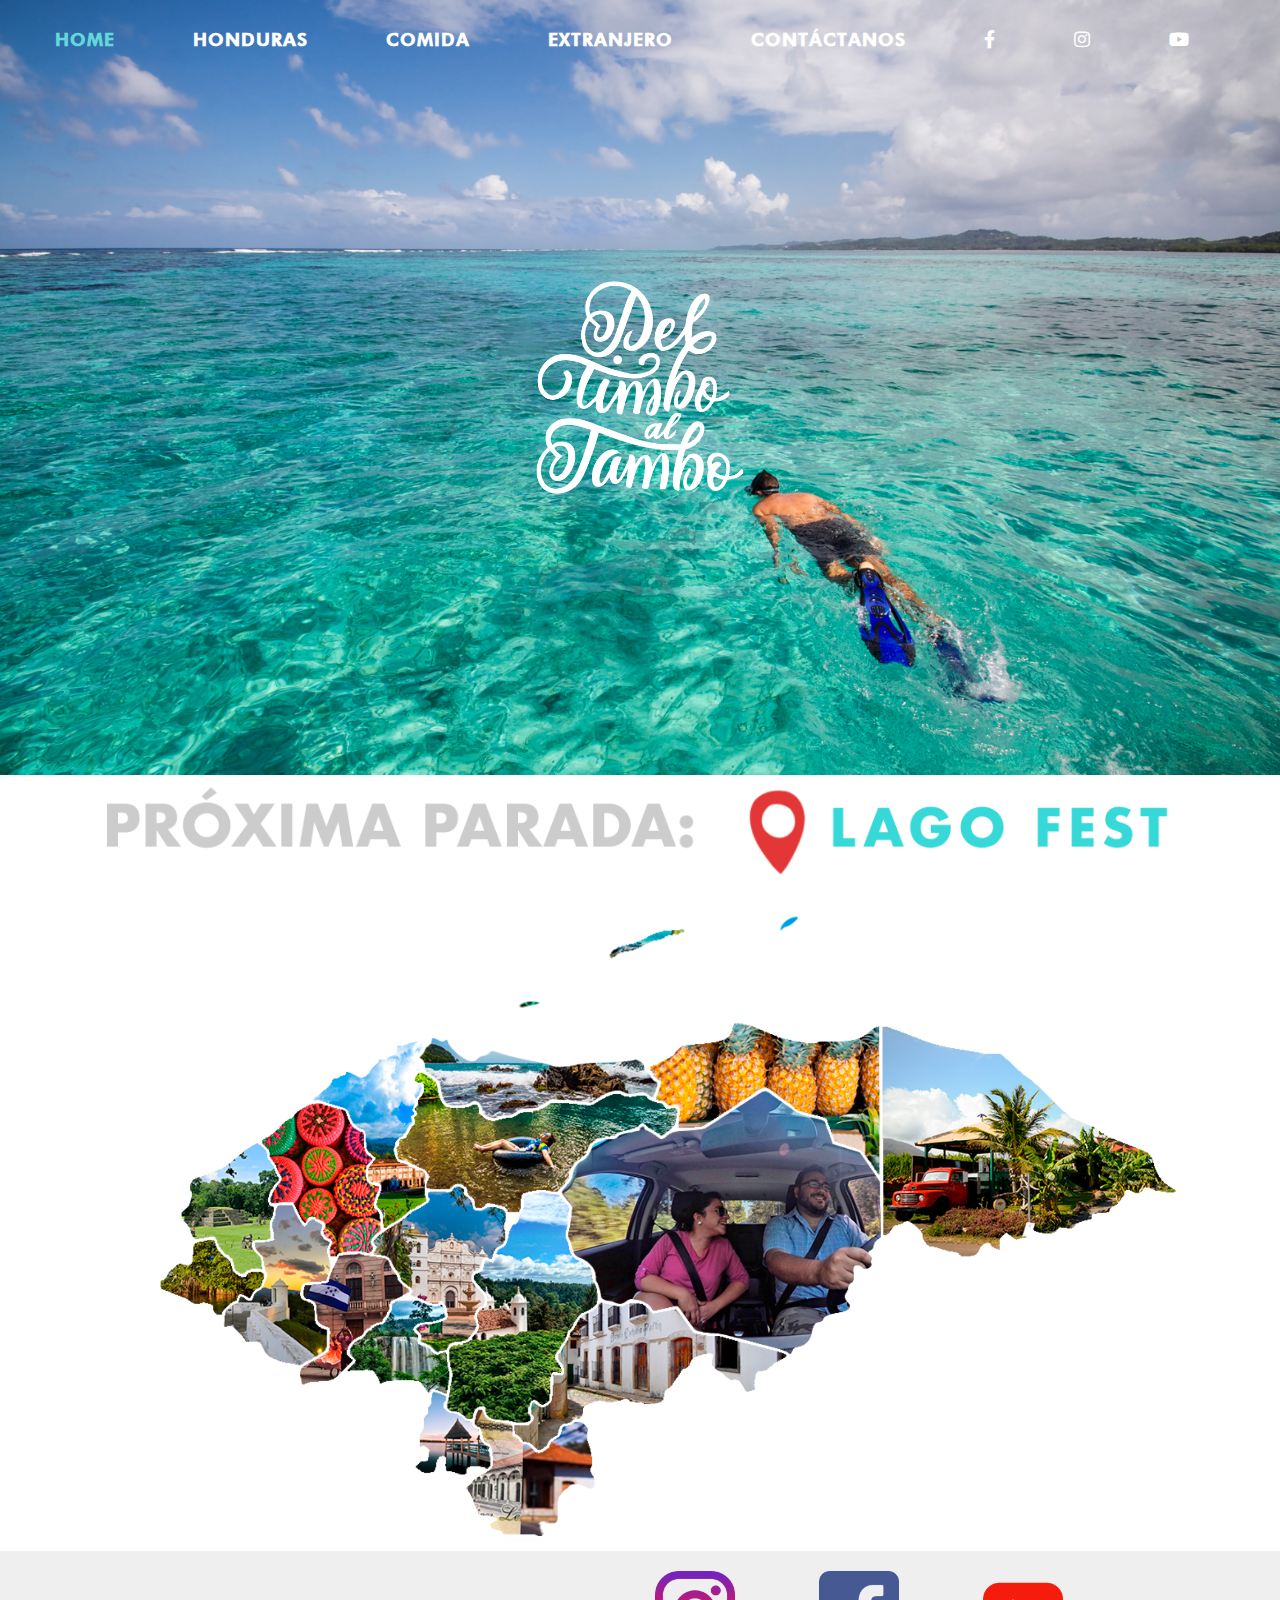
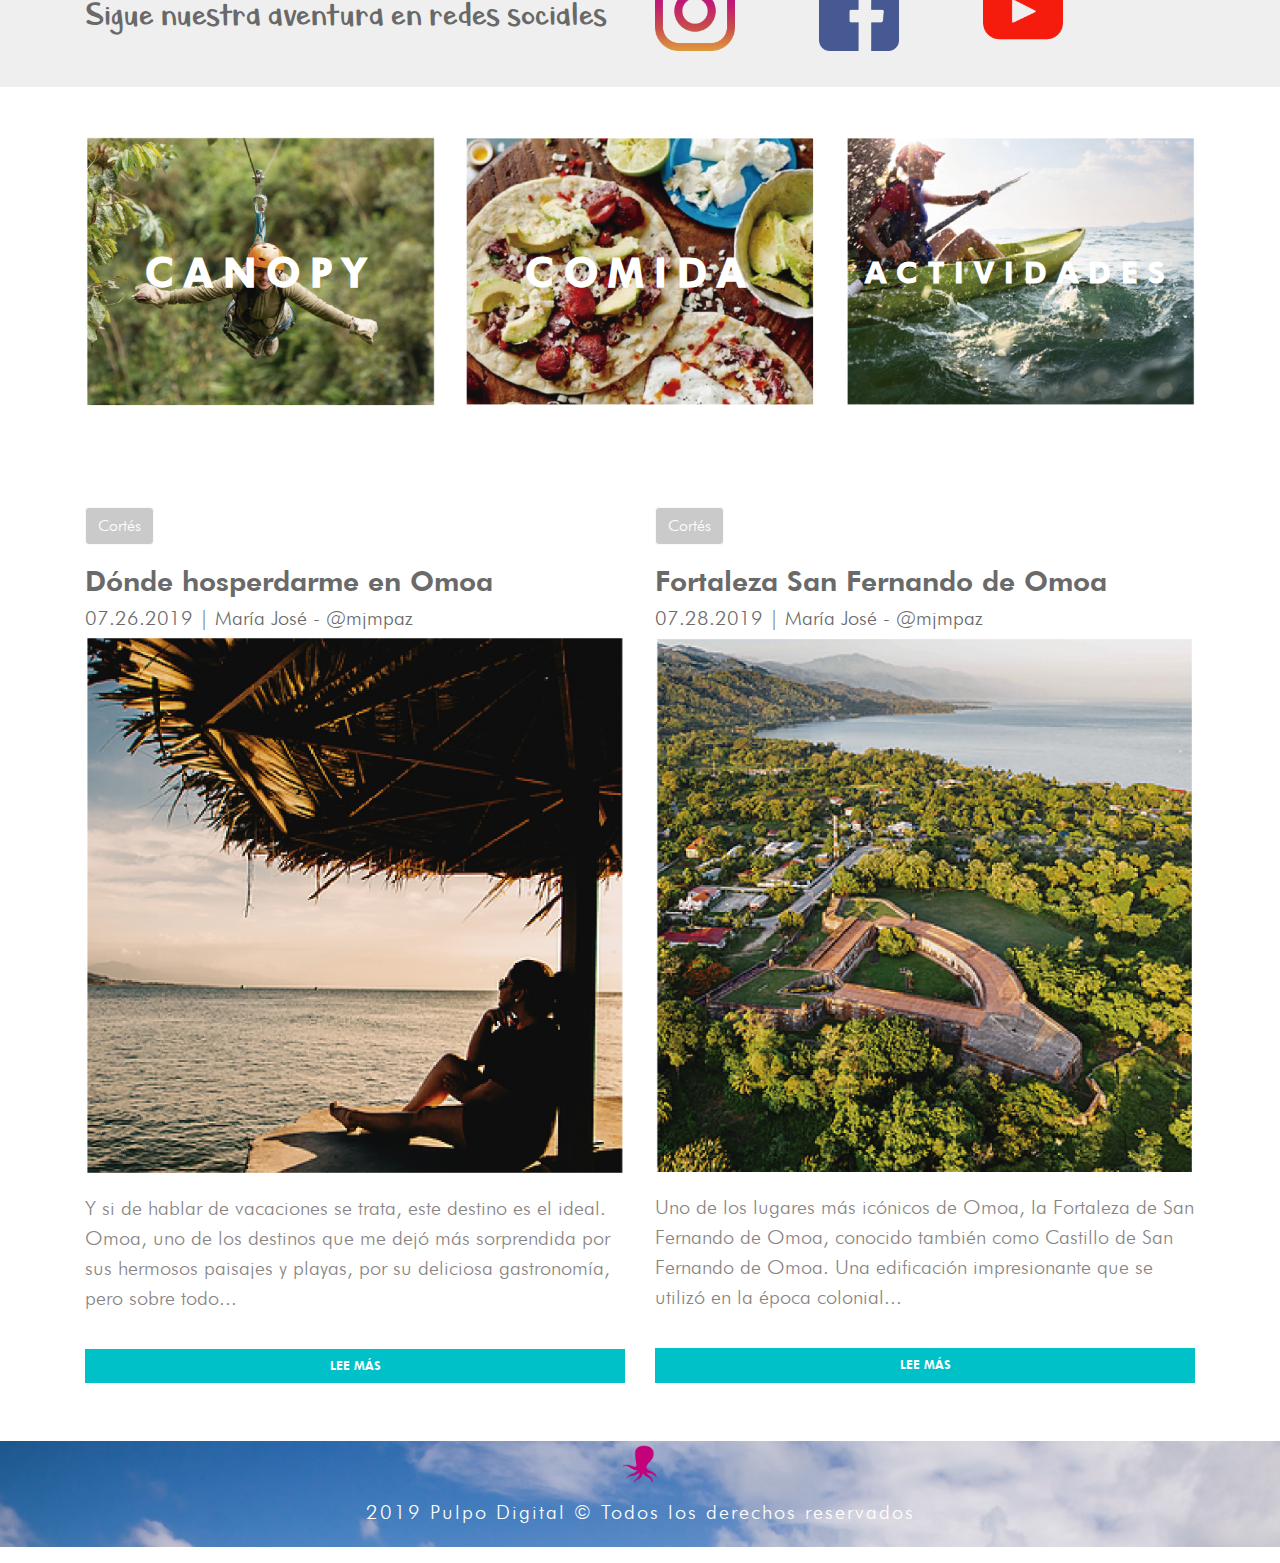
<file: index.html>
<!doctype html>
<html>
<head>
<meta charset="utf-8">
<meta name="viewport" content="width=device-width, initial-scale=1.0">
<title>Home</title>
<link href="css/bootstrap.min.css" rel="stylesheet">
<link href="css/bootstrap-custom.css" rel="stylesheet">
<link rel="stylesheet" href="https://use.fontawesome.com/releases/v5.0.13/css/all.css">
<link href="css/style.css" rel="stylesheet">
	<meta name="keywords" content="comida,roatán, turista, visitar,honduras,tegucigalpa,turismo, gastronomia,actividades">

</head>
<body>
	
	
	
	
	
	
	<header>
		<div class="container-fluid">
		<nav class="navbar navbar-expand-lg navbar-light bg-light">
  <a class="navbar-brand" href="index.html"></a>
  <button class="navbar-toggler" type="button" data-toggle="collapse" data-target="#navbar" aria-controls="navbar" aria-expanded="false" aria-label="Toggle navigation">
    <span class="navbar-toggler-icon"></span>
  </button>

  <div class="collapse navbar-collapse" id="navbar">
    <ul class="navbar-nav ml-auto">
      <li class="nav-item active">
        <a class="nav-link" href=" ">Home <span class="sr-only">(current)</span></a>
      </li>
      <li class="nav-item">
        <a class="nav-link" href= "lugares1.html">Honduras</a>
      </li>
     
      <li class="nav-item">
        <a class="nav-link" href="comida.html" >Comida</a>
      </li>
		<li class="nav-item">
        <a class="nav-link" href="extranjero.html" >Extranjero</a>
      </li>
		<li class="nav-item">
        <a class="nav-link" href="contactus.html" >Contáctanos</a>
      </li>
    	</ul>
	  
	 
	 
	  <ul class="navbar-nav ml-auto">
		  <li class="nav-item">
        <a class="nav-link" href="https://www.facebook.com/deltimboaltambohn" target="_blank"><i class="fab fa-facebook-f"></i></a>
      </li>
		<li class="nav-item">
        <a class="nav-link" href="https://www.instagram.com/deltimboaltambo/" target="_blank"><i class="fab fa-instagram"></i></a>
      </li>
		<li class="nav-item">
        <a class="nav-link" href="https://www.youtube.com/channel/UCk29wV8c-RR8YnQ2r17jIxg" target="_blank"><i class="fab fa-youtube"></i></a>
      </li>
	</ul>

	  
	  
  </div>
</nav>
		</div>
	</header>

	
	
	
	
	<section id="home">
		
			<div class="container text-center">
				<img src="img/Logo.png" alt="logo" class="img-fluid" width="300px" id="logo">
			</div>
		
	</section>
	
	
	<section id="prox-parada">
		<div class="container">
		
		
		<img src="img/prox parada.png" id="prox" alt="prox" class="img-fluid">
		
		<a href="#" target="_blank"><img src="img/mapa.png" id="mapa" alt="mapa" class="img-fluid"></a>
		
		
			
			
			
	</div>
		
	</section>
	
	
	
	
	
	
	<section id="social-media">
		<div class="container">
			<div class="row">
				
				<article class="col-md-6 col-sm-12 col-xs-12">
				<h2> Sigue nuestra aventura en redes sociales</h2>	
				</article>
				
				<article class="col-md-6 col-sm-12 col-xs-12">
				
					<a href="https://www.instagram.com/deltimboaltambo/" target="_blank"><img src="img/instagram.png" width="80px" id="instagram" alt="insta"></a>
					
					<a href="https://www.facebook.com/deltimboaltambohn" target="_blank"><img src="img/facebook.png" id="facebook" alt="insta" width="80px"></a>
					
					<a href="https://www.youtube.com/channel/UCk29wV8c-RR8YnQ2r17jIxg" target="_blank"><img src="img/youtube.png" id="youtube" alt="youtube" width="80px"></a>
				
				</article>
				
		
			</div>
		</div>
	</section>
		
			
		
			
	
	
	
	<section id="secciones">
		<div class="container">
			<div class="row">
				
		
				
				<article class="col-md-4 col-sm-12 col-xs-12">
					<div class="actividad">
				<img src="img/canopy.png"  id="lugares" alt="lugares" class="img-fluid">
				
					<div class="canopy-fondo"></div>
					<div class="canopy-texto">
						<h6> Canopy</h6>
					
					</div>
					</div>
					
				</article>
				
				<article class="col-md-4 col-sm-12 col-xs-12">
					<div class="actividad">
				<img src="img/comida.png"  id="comida" alt="comida" class="img-fluid">
						
					<div class="comida-fondo "></div>
					<div class="comida-texto">
						<h6> Comida</h6>
					
					</div>
					</div>
				</article>
				
				
				<article class="col-md-4 col-sm-12 col-xs-12">
				
					<div class="actividad">
				<img src="img/kayak.png"  id="actividades" alt="actividades" class="img-fluid">
					
				<div class="actividades-fondo"></div>
					<div class="actividades-texto">
						<h6> Actividades</h6>
					
						</div>
					</div>
				</article>
			
			</div>
			</div>
			</section>
		
		
	
	
	
	
	<section id="blog">
	<div class="container">
		<div class="row">
		
		<article class="col-md-6 col-sm-12 col-xs-12">
		<a href="#" target="_blank" class="btn btn-light">Cortés</a>
		<a href="#" target="_blank" style="text-decoration: none"><h3 class="blog-title">Dónde hosperdarme en Omoa</h3></a>
		<h4>07.26.2019 | María José - @mjmpaz</h4>
			<img src="img/playa.png" class="img-fluid" alt="playa">
		<p>Y si de hablar de vacaciones se trata, este destino es el ideal. Omoa, uno de los destinos que me dejó más sorprendida por sus hermosos paisajes y playas, por su deliciosa gastronomía, pero sobre todo...</p>
		
		<a href="#" target="_blank" style="text-decoration: none"> <h2 class="btn-light btn-green"> Lee más </h2></a>
		</article>
		
			
			
		<article class="col-md-6 col-sm-12 col-xs-12">
		<a href="#" class="btn btn-light" target="_blank">Cortés</a>
		<a href="#" target="_blank" style="text-decoration: none"><h3 class="blog-title">Fortaleza San Fernando de Omoa</h3></a>
		<h4>07.28.2019 | María José - @mjmpaz</h4>
			<img src="img/omoa.png" class="img-fluid" alt="omoa">
		<p>Uno de los lugares más icónicos de Omoa, la Fortaleza de San Fernando de Omoa, conocido también como Castillo de San Fernando de Omoa. Una edificación impresionante que se utilizó en la época colonial...</p>
			
	
		<a href="#" target="_blank" style="text-decoration: none"> <h2 class="btn-light btn-green"> Lee más </h2></a>
	
		</article>	
			
			
		</div>	
	</div>	
	
	</section>
	
	
	
	
<footer>
	
	<div class="container">
		<img src="img/logo-pulpo-digital.png" class="img-fluid" width="50" alt="logo">
            <p id="copy"> 2019 Pulpo Digital &copy; Todos los derechos reservados</p>
			
        </div>
	
	</footer>
	
	
	
	
	 <script src="js/jquery.min.js"></script>
    <script src="js/bootstrap.min.js"></script>
    
	
	
	
	
</body>
</html>
</file>
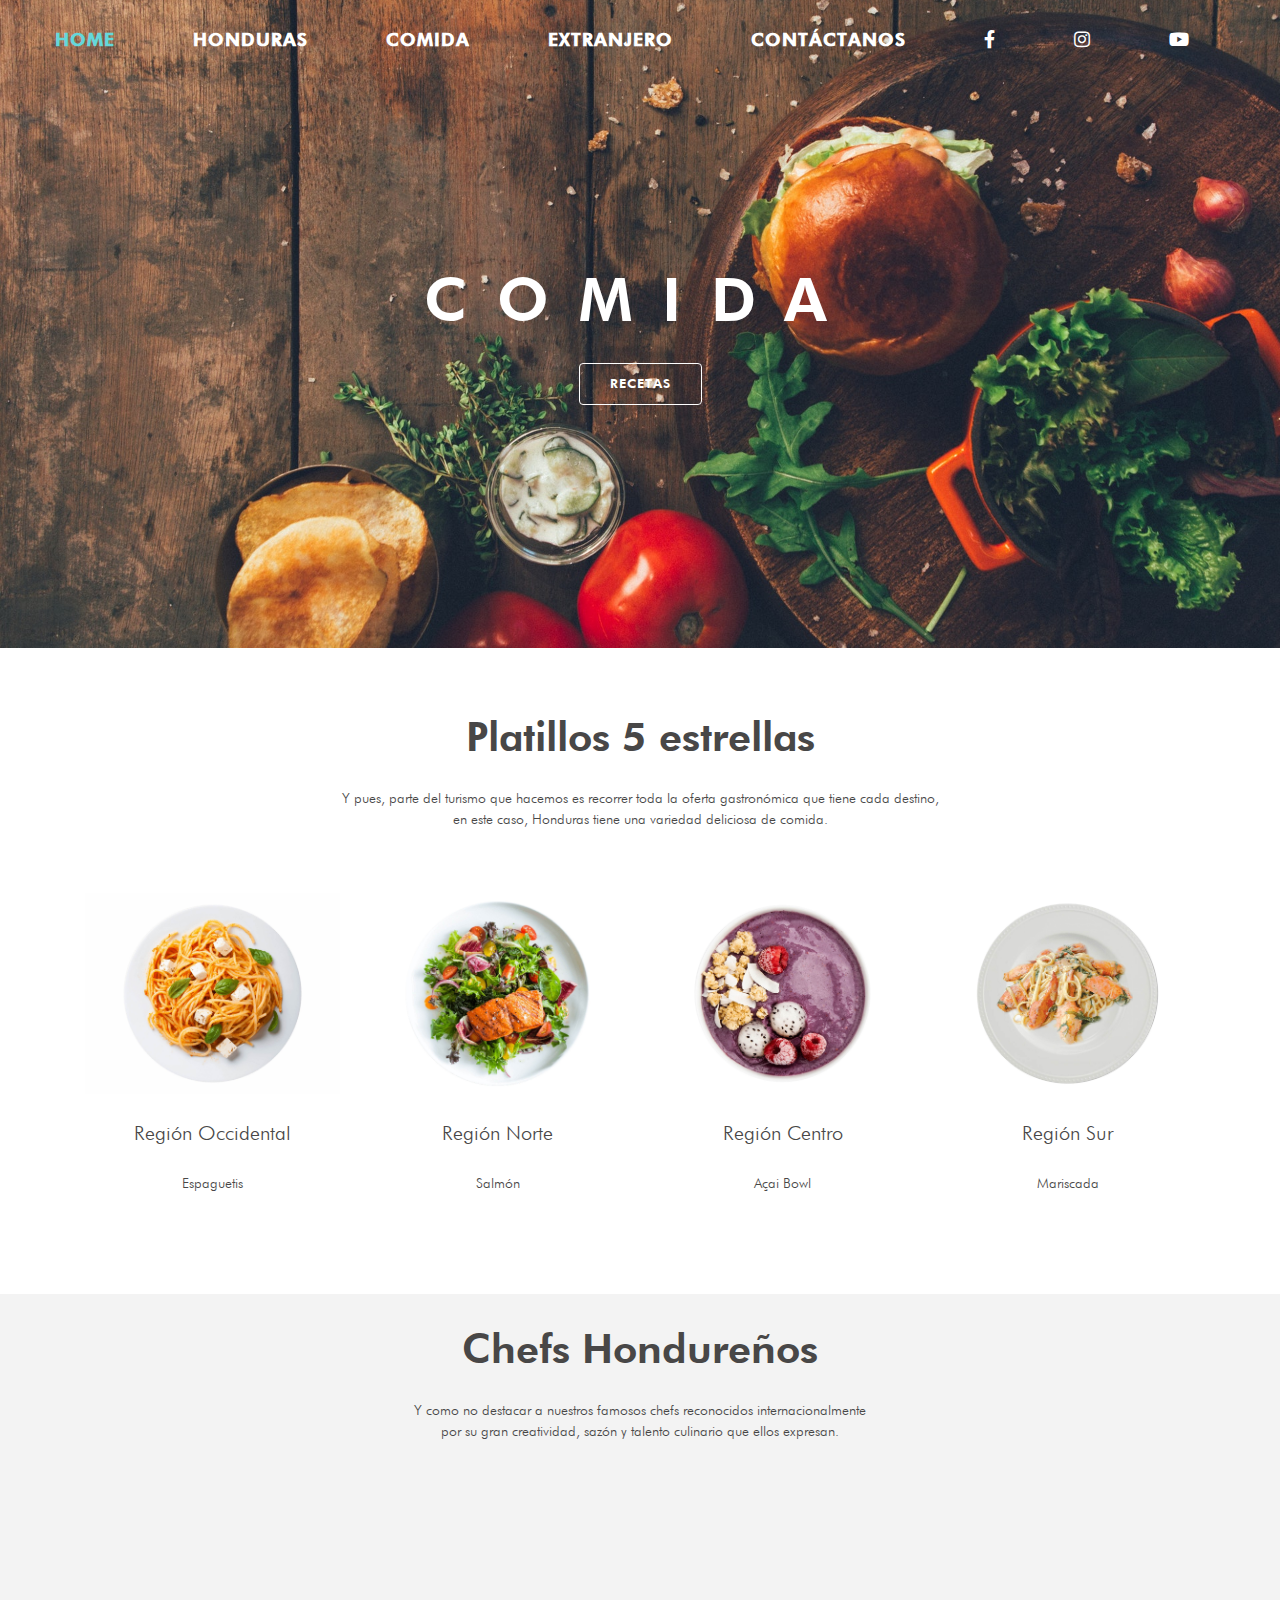
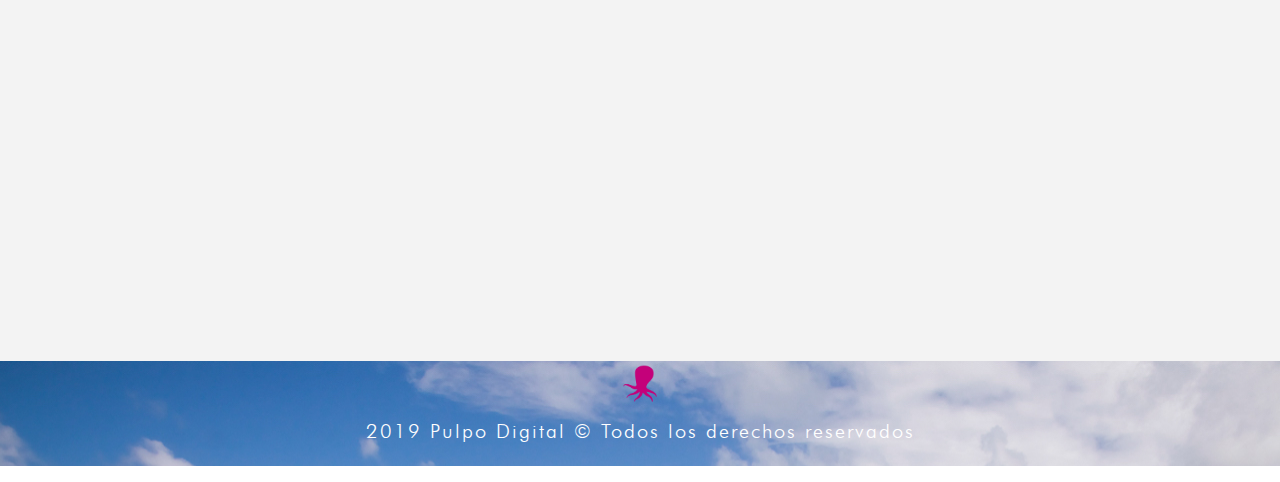
<file: comida.html>
<!doctype html>
<html>
<head>
<meta charset="UTF-8">
<meta name="viewport" content="width=device-width, initial-scale=1.0">
<title>Comida</title>
<link href="css/bootstrap.min.css" rel="stylesheet">
<link href="css/bootstrap-custom.css" rel="stylesheet">
<link rel="stylesheet" href="https://use.fontawesome.com/releases/v5.0.13/css/all.css">
<link href="css/animate.css" rel="stylesheet">
<link href="css/style.css" rel="stylesheet">
<meta name="keywords" content="comida, roatán, turista, visitar, honduras, tegucigalpa, turismo, gastronomia,actividades, platos, bebidas, chefs, hondureños, catrachos, baleadas">

</head>

<body>
	
	
	
	
	
<header>
		<div class="container-fluid">
		<nav class="navbar navbar-expand-lg navbar-light bg-light">
  <a class="navbar-brand" href="index.html"></a>
  <button class="navbar-toggler" type="button" data-toggle="collapse" data-target="#navbar" aria-controls="navbar" aria-expanded="false" aria-label="Toggle navigation">
    <span class="navbar-toggler-icon"></span>
  </button>

  <div class="collapse navbar-collapse" id="navbar">
    <ul class="navbar-nav ml-auto">
      <li class="nav-item active">
        <a class="nav-link" href="index.html">Home <span class="sr-only">(current)</span></a>
      </li>
      <li class="nav-item">
        <a class="nav-link" href= "lugares1.html">Honduras</a>
      </li>
     
      <li class="nav-item">
        <a class="nav-link" href="comida.html" >Comida</a>
      </li>
		<li class="nav-item">
        <a class="nav-link" href="extranjero.html" >Extranjero</a>
      </li>
		<li class="nav-item">
        <a class="nav-link" href="contactus.html" >Contáctanos</a>
      </li>
    	</ul>
	  
	 
	 
	  <ul class="navbar-nav ml-auto">
		  <li class="nav-item">
        <a class="nav-link" href="https://www.facebook.com/deltimboaltambohn" target="_blank"><i class="fab fa-facebook-f"></i></a>
      </li>
		<li class="nav-item">
        <a class="nav-link" href="https://www.instagram.com/deltimboaltambo/" target="_blank"><i class="fab fa-instagram"></i></a>
      </li>
		<li class="nav-item">
        <a class="nav-link" href="https://www.youtube.com/channel/UCk29wV8c-RR8YnQ2r17jIxg" target="_blank"><i class="fab fa-youtube"></i></a>
      </li>
	</ul>

	  
	  
  </div>
</nav>
		</div>
	</header>	
	
	
	<section id="home-comida">
		
			<div class="container text-center">
				
				<h2 class="comida-home">Comida</h2>
				<a href="#" class="btn btn-light-trans">Recetas</a> 
				
				
			</div>
		
	</section>
	
	
	
	<section id="platos">
	<div class="container">
		
	<h4 class="titulo-comida">Platillos 5 estrellas</h4>	
		<p>Y pues, parte del turismo que hacemos es recorrer toda la oferta gastronómica que tiene cada destino,<br> en este caso, Honduras tiene una variedad deliciosa de comida.</p>
		
		
		<div class="row">
		
			
			
			
		<article class="col-md-3 col-sm-12 wow fadeInUp" data-wow-delay="0.4s">
					
                    <div class="comida-foto">
                        <img src="img/fotos food-01.jpg" class="img-fluid" alt="fd1" >
                        
                                <h5>Región Occidental</h5>
								<p>Espaguetis</p>
                               
                            </div>
                          
                  
                </article>
			
			
			
				
		<article class="col-md-3 col-sm-12 wow fadeInUp" data-wow-delay="0.6s">
					
                    <div class="comida-foto">
                        <img src="img/fotos food-02.jpg" class="img-fluid" alt="fd2" >
                        
                                <h5>Región Norte</h5>
								<p>Salmón</p>
                               
                            </div>
                          
                  
                </article>
			
			
				
		<article class="col-md-3 col-sm-12 wow fadeInUp" data-wow-delay="0.8s">
					
                    <div class="comida-foto">
                        <img src="img/fotos food-03.jpg" class="img-fluid" alt="fd3" >
                        
                                <h5>Región Centro</h5>
								<p>Açai Bowl</p>
                               
                            </div>
                          
                  
                </article>
			
			
				
		<article class="col-md-3 col-sm-12 wow fadeInUp" data-wow-delay="1s">
					
                    <div class="comida-foto">
                        <img src="img/fotos food-04.jpg" class="img-fluid" alt="fd4" >
                        
                                <h5>Región Sur</h5>
								<p>Mariscada</p>
                               
                            </div>
                          
                  
                </article>
		
		
		</div>
		
		
		
	</div>
	</section>
	
	
	
<section id="chefs">
<div class="container">
	
		
	<h4 class="titulo-chefs">Chefs Hondureños</h4>	
	<p>Y como no destacar a nuestros famosos chefs reconocidos internacionalmente<br>por su gran creatividad, sazón y talento culinario que ellos expresan.</p>
		
	
	<div class="row">
	
		
	<article class="col-md-4 col-sm-12 wow fadeInUp" data-wow-delay="0.2s">
					
                    <div class="chefs-foto">
                        <img src="img/chefs-01.jpg" class="img-fluid" alt="chef1" >
                        
                                <h6>Juan José Velásquez</h6>
								<p>Barista</p>
                               
                            </div>
                          
                  
                </article>
	
	
		<article class="col-md-4 col-sm-12 wow fadeInUp" data-wow-delay="0.4s">
					
                    <div class="chefs-foto">
                        <img src="img/chefs-02.jpg" class="img-fluid" alt="chef2" >
                        
                                <h6>Adriana Maradiaga</h6>
								<p> Chef de Partie</p>
                               
                            </div>
                          
                  
         </article>
	
		
				<article class="col-md-4 col-sm-12 wow fadeInUp" data-wow-delay="0.6s">
					
                    <div class="chefs-foto">
                        <img src="img/chefs-03.jpg" class="img-fluid" alt="chef2" >
                        
                                <h6>Carlos Suarez</h6>
								<p>Executive Chef</p>
                               
                            </div>
                          
                  
         </article>
	
		
		
		
		
	
	</div>
	
	
	
	
	
</div>	
</section>	
	
	
	
	
	
	
	
	
	
		
<footer>
	
	<div class="container">
		<img src="img/logo-pulpo-digital.png" class="img-fluid" width="50" alt="logo">
            <p id="copy"> 2019 Pulpo Digital &copy; Todos los derechos reservados</p>
			
        </div>
	
	</footer>
	
	
	
	
	 <script src="js/jquery.min.js"></script>
    <script src="js/bootstrap.min.js"></script>
	<script src="js/jquery.fancybox.min.js"></script>
	<script src="js/wow.min.js"></script>
	<script>
		new WOW().init();
	</script>
    
	
	
	
	
	
	
	
	
	
</body>
</html>
</file>
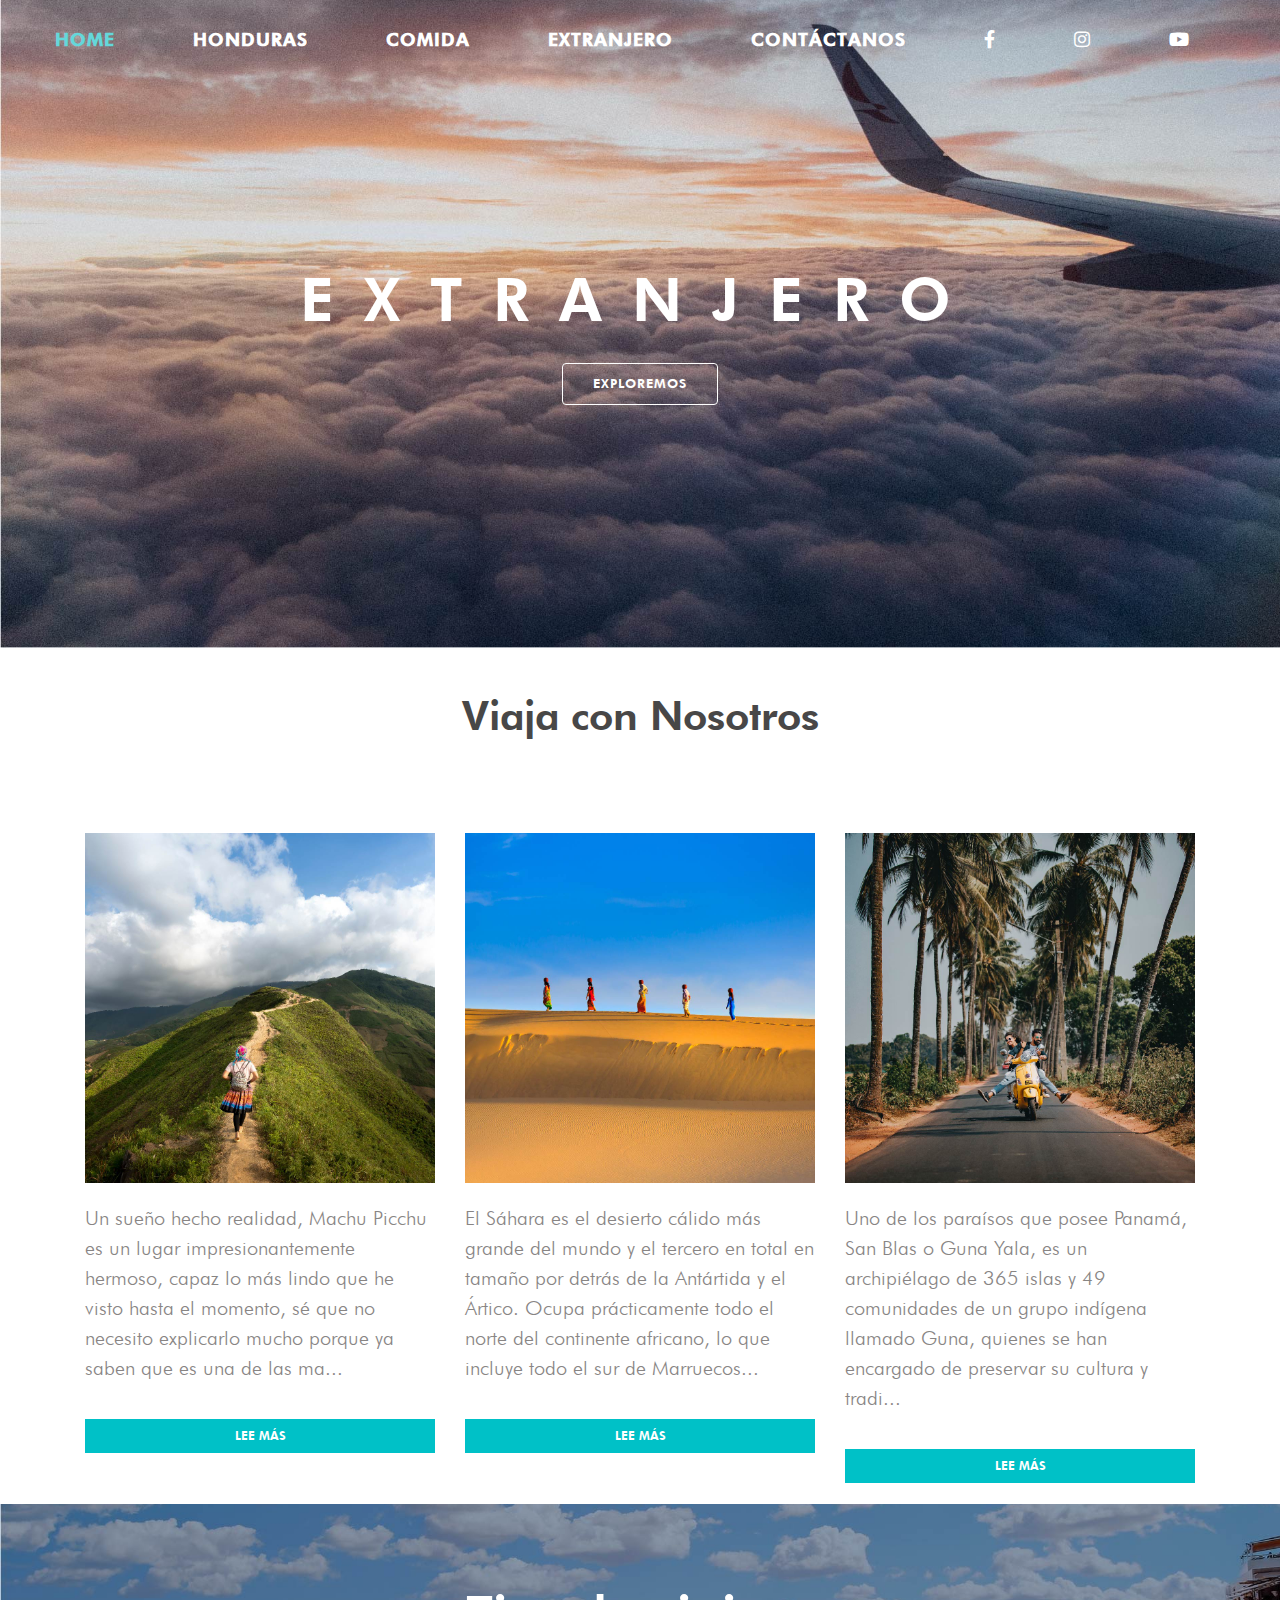
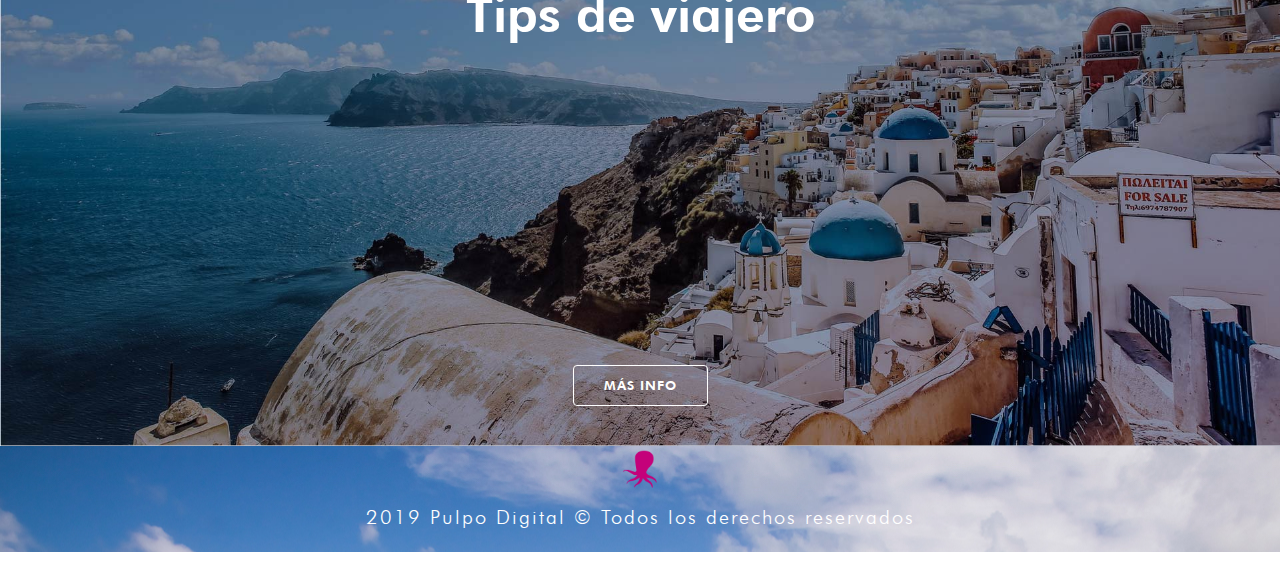
<file: extranjero.html>
<!doctype html>
<html>
<head>
<meta charset="UTF-8">
<title>Extranjero</title>
<meta name="viewport" content="width=device-width, initial-scale=1.0">
<title>Comida</title>
<link href="css/bootstrap.min.css" rel="stylesheet">
<link href="css/bootstrap-custom.css" rel="stylesheet">
<link rel="stylesheet" href="https://use.fontawesome.com/releases/v5.0.13/css/all.css">
<link href="css/animate.css" rel="stylesheet">
<link href="css/style.css" rel="stylesheet">
<meta name="keywords" content="comida, roatán, turista, visitar, honduras, tegucigalpa, turismo, gastronomia,actividades, platos, bebidas, chefs, hondureños, catrachos, santorini, viajes, vuelos, views, vacaciones ">
	

</head>

<body>
	
	
	
<header>
		<div class="container-fluid">
		<nav class="navbar navbar-expand-lg navbar-light bg-light">
  <a class="navbar-brand" href="index.html"></a>
  <button class="navbar-toggler" type="button" data-toggle="collapse" data-target="#navbar" aria-controls="navbar" aria-expanded="false" aria-label="Toggle navigation">
    <span class="navbar-toggler-icon"></span>
  </button>

  <div class="collapse navbar-collapse" id="navbar">
    <ul class="navbar-nav ml-auto">
      <li class="nav-item active">
        <a class="nav-link" href="index.html">Home <span class="sr-only">(current)</span></a>
      </li>
      <li class="nav-item">
        <a class="nav-link" href= "lugares1.html">Honduras</a>
      </li>
     
      <li class="nav-item">
        <a class="nav-link" href="comida.html" >Comida</a>
      </li>
		<li class="nav-item">
        <a class="nav-link" href="extranjero.html" >Extranjero</a>
      </li>
		<li class="nav-item">
        <a class="nav-link" href="contactus.html" >Contáctanos</a>
      </li>
    	</ul>
	  
	 
	 
	  <ul class="navbar-nav ml-auto">
		  <li class="nav-item">
        <a class="nav-link" href="https://www.facebook.com/deltimboaltambohn" target="_blank"><i class="fab fa-facebook-f"></i></a>
      </li>
		<li class="nav-item">
        <a class="nav-link" href="https://www.instagram.com/deltimboaltambo/" target="_blank"><i class="fab fa-instagram"></i></a>
      </li>
		<li class="nav-item">
        <a class="nav-link" href="https://www.youtube.com/channel/UCk29wV8c-RR8YnQ2r17jIxg" target="_blank"><i class="fab fa-youtube"></i></a>
      </li>
	</ul>

	  
	  
  </div>
</nav>
		</div>
	</header>
	
	
<section id="home-extranjero">
<div class="container text-center">

	
				
				<h1 class="home-extranjero">Extranjero</h1>
				<a href="#" class="btn btn-light-trans">Exploremos</a> 
				
	
	</div>

</section>	
	
	
	
	
<section id="viaja">
<div class="container">

	
	<h4 class="titulo-viaja">Viaja con Nosotros</h4>	
	
	
	<div class="row">
	
		
	<article class="col-md-4 col-sm-12 wow fadeInUp" data-wow-delay="0.2s">
					
                    <div class="viaja">
						<h3 class="viaja-sub">Machupichu</h3>
                        <img src="img/viajes-01.jpg" class="img-fluid" alt="viaja1" >
						<div class="peru-fondo "></div>
                        
                             <p>Un sueño hecho realidad, Machu Picchu es un lugar impresionantemente hermoso, capaz lo más lindo que he visto hasta el momento, sé que no necesito explicarlo mucho porque ya saben que es una de las ma...</p>
                        		
							<a href="#" target="_blank" style="text-decoration: none"> <h2 class="btn-light btn-green"> Lee más </h2></a>
							
						
						
                            </div>
                          
                  
                </article>
	
	
		<article class="col-md-4 col-sm-12 wow fadeInUp" data-wow-delay="0.4s">
					
                   <div class="viaja">
					   
					   <h3 class="viaja-sub">Marruecos</h3>
					
                        <img src="img/viajes-02.jpg" class="img-fluid" alt="viaja3" >
					
                        
                             <p>El Sáhara es el desierto cálido más grande del mundo y el tercero en total en tamaño por detrás de la Antártida y el Ártico. Ocupa prácticamente todo el norte del continente africano, lo que incluye todo el sur de Marruecos...</p>
                        		
							<a href="#" target="_blank" style="text-decoration: none"> <h2 class="btn-light btn-green"> Lee más </h2></a>
							
						
						
                            </div>
                          
                  
         </article>
	
		
				<article class="col-md-4 col-sm-12 wow fadeInUp" data-wow-delay="0.6s">
					
					 <h3 class="viaja-sub">Panamá</h3>
                    
                        <img src="img/viajes-03.jpg" class="img-fluid" alt="viaja3" >
					
                        
                             <p>Uno de los paraísos que posee Panamá, San Blas o Guna Yala, es un archipiélago de 365 islas y 49 comunidades de un grupo indígena llamado Guna, quienes se han encargado de preservar su cultura y tradi...</p>
                        		
							<a href="#" target="_blank" style="text-decoration: none"> <h2 class="btn-light btn-green"> Lee más </h2></a>
							
						
						
                          
                  
         </article>
	
		
		
		
		
	
	</div>
	

</div>	
</section>
	
	
	
<section id="tips">
	
	<div class="container text-center">
	
	<h4 class="titulo-tips">Tips de viajero</h4>	
	
	
	<div class="row">
	
		
		
		
			<article class="col-md-4 col-sm-12 wow fadeInUp" data-wow-delay="0.2s">
					
                    <div class="tips">
						<i class="far fa-clock far-viajes"></i>
						<h3 class="viaja-sub">Anticipación</h3>
						
                    
                             <p>Busca tu vuelo 3 meses antes de la fecha esperada del viaje.</p>
                        	
						
						
                            </div>
	
	
	
		</article>

		
		
	<article class="col-md-4 col-sm-12 wow fadeInUp" data-wow-delay="0.2s">
					
                    <div class="tips">
						<i class="far fa-calendar-alt far-viajes"></i>
						<h3 class="viaja-sub">Época del año</h3>
						
                    
                             <p>La temporada baja es ideal cuando se trata de ahorrar un poco más</p>
                        	
						
						
                            </div>
	
	
	
		</article>
	
	
		
		
		
		
		
		<article class="col-md-4 col-sm-12 wow fadeInUp" data-wow-delay="0.2s">
					
                    <div class="tips">
						<i class="fas fa-dollar-sign far-viajes"></i>
						<h3 class="viaja-sub">Descuentos</h3>
						
                    
                             <p>¡Averigua qué descuentos hay en las aerolineas para la fecha de tu viaje y ¡aprovéchalos! </p>
                        	
						
						
                            </div>
	
	
	
		</article>
		
		
		
		
		
		
	     </div>
		
		<a href="contactus.html" class="btn btn-light-transp">Más Info</a> 
	
		</div>
</section>
	
	
	
	
	
	
	
	
	
	
	
	
	
	
	
	
	
<footer>
	
	<div class="container">
		<img src="img/logo-pulpo-digital.png" class="img-fluid" width="50" alt="logo">
            <p id="copy"> 2019 Pulpo Digital &copy; Todos los derechos reservados</p>
			
        </div>
	
	</footer>
	
	
	
	
	 <script src="js/jquery.min.js"></script>
    <script src="js/bootstrap.min.js"></script>
	<script src="js/jquery.fancybox.min.js"></script>
	<script src="js/wow.min.js"></script>
	<script>
		new WOW().init();
	</script>
	
	
	
	
	
	
</body>
</html>
</file>
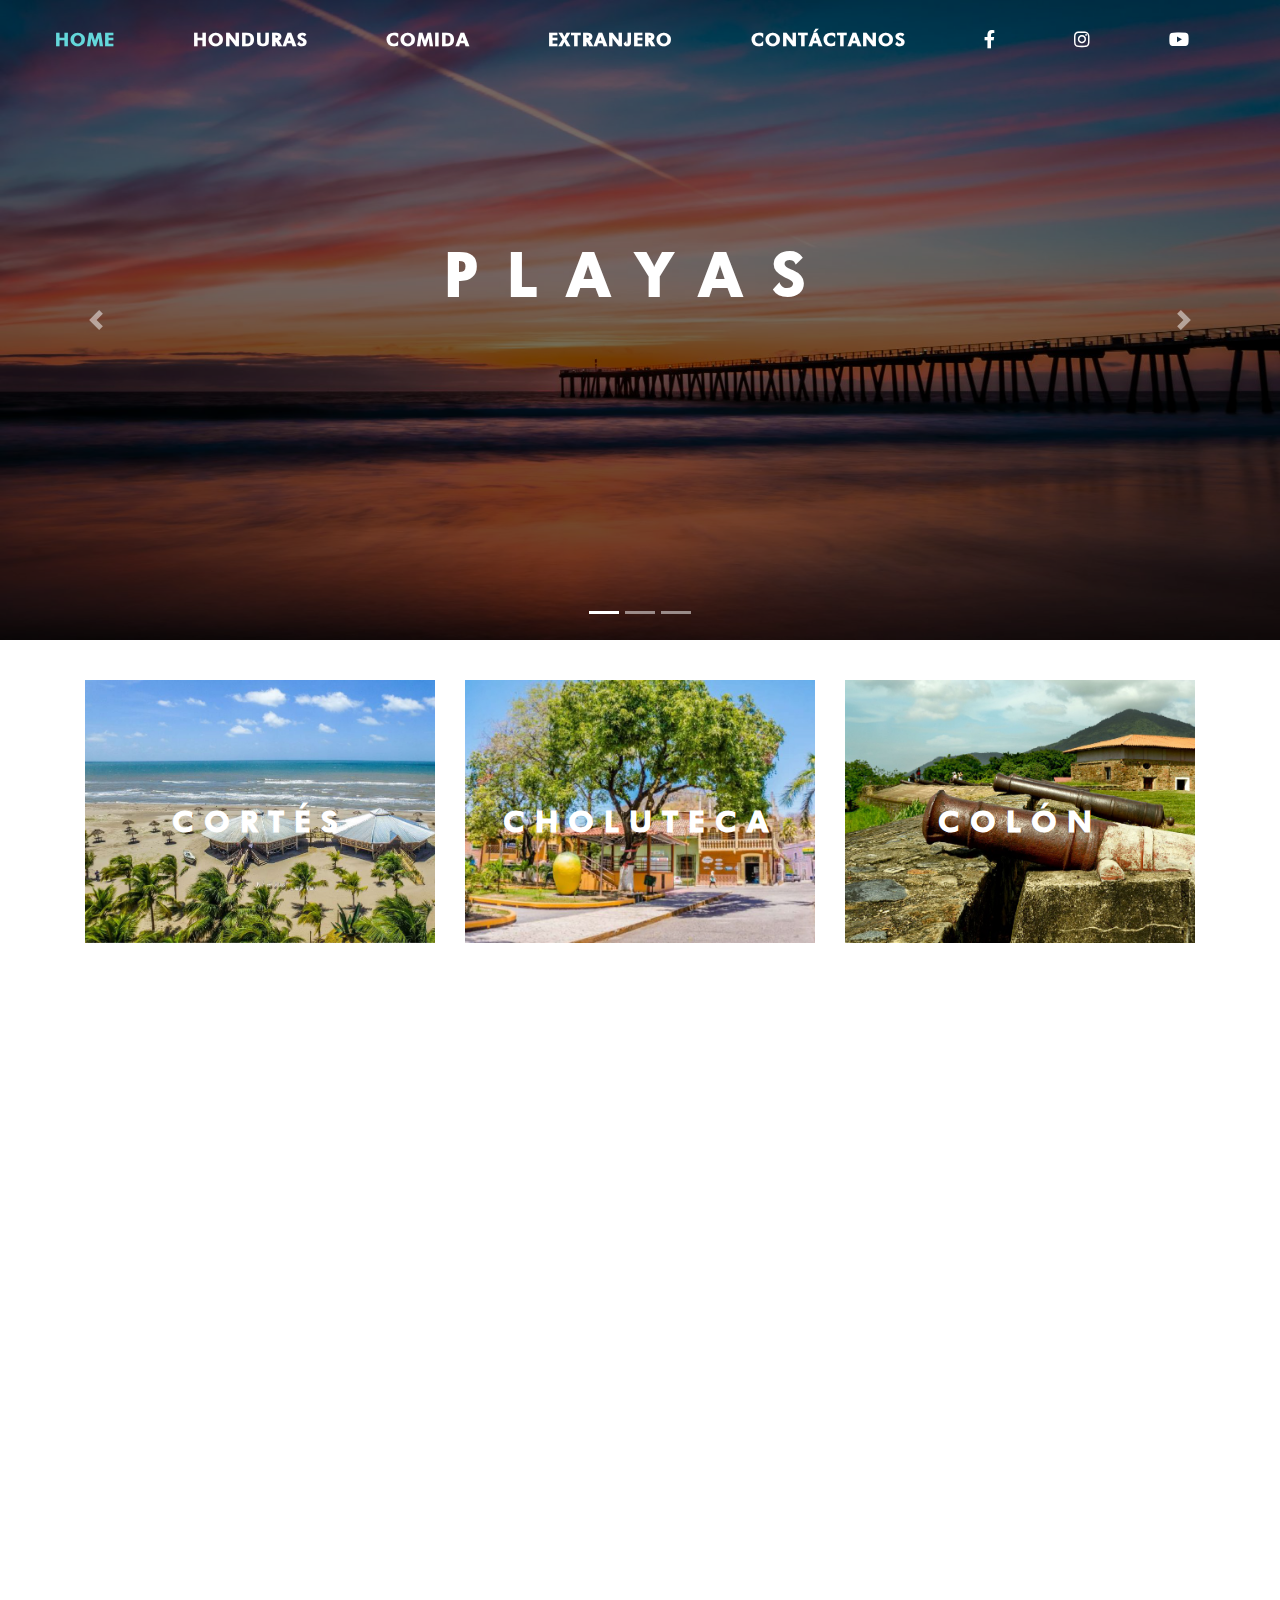
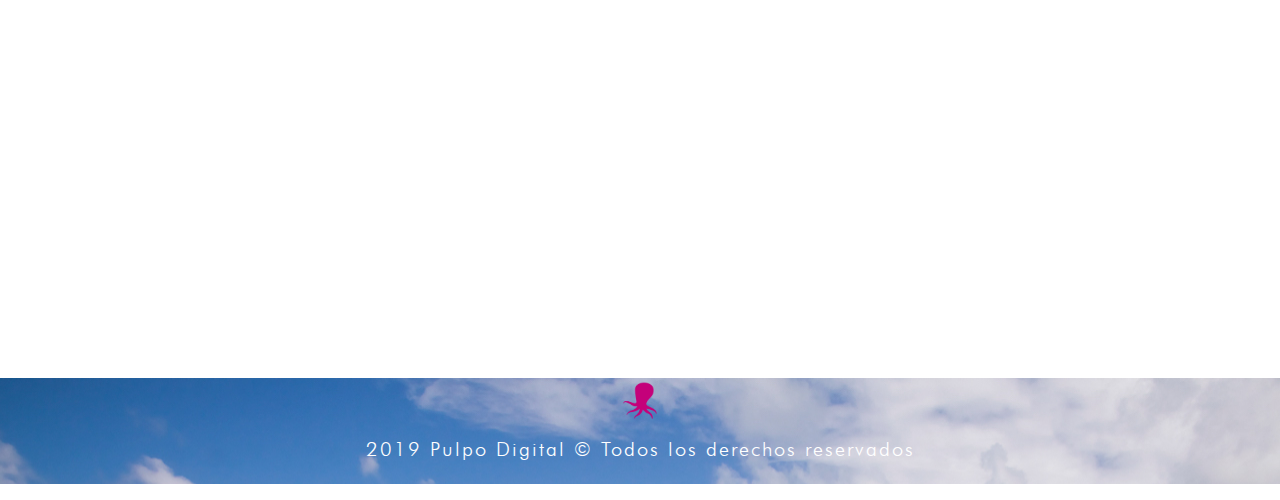
<file: lugares1.html>
<!doctype html>
<html>
<head>
<meta charset="utf-8">
<meta name="viewport" content="width=device-width, initial-scale=1.0">
<title>Honduras</title>
	<link href="css/bootstrap.min.css" rel="stylesheet">
	<link href="css/bootstrap-custom.css" rel="stylesheet">
	<link rel="stylesheet" href="https://use.fontawesome.com/releases/v5.0.13/css/all.css">
	<link rel="stylesheet" href="css/jquery.fancybox.min.css">
	<link href="css/animate.css" rel="stylesheet">
	<link href="css/style.css" rel="stylesheet">
	<meta name="Keywords" content="comida,roatán, turista, visitar,honduras,tegucigalpa,turismo, gastronomia,actividades">
</head>

<body>
	
	
	<header>
		<div class="container-fluid">
		<nav class="navbar navbar-expand-lg navbar-light bg-light">
  <a class="navbar-brand" href="index.html"></a>
  <button class="navbar-toggler" type="button" data-toggle="collapse" data-target="#navbar" aria-controls="navbar" aria-expanded="false" aria-label="Toggle navigation">
    <span class="navbar-toggler-icon"></span>
  </button>

  <div class="collapse navbar-collapse" id="navbar">
    <ul class="navbar-nav ml-auto">
      <li class="nav-item active">
        <a class="nav-link" href="index.html">Home</a>
      </li>
      <li class="nav-item">
        <a class="nav-link" href="lugares1.html">Honduras <span class="sr-only">(current)</span></a>
      </li>
     
      <li class="nav-item">
        <a class="nav-link" href="comida.html" >Comida</a>
      </li>
		<li class="nav-item">
        <a class="nav-link" href="extranjero.html" >Extranjero</a>
      </li>
		<li class="nav-item">
        <a class="nav-link" href="contactus.html" >Contáctanos</a>
      </li>
    	</ul>
	  <ul class="navbar-nav ml-auto">
		  <li class="nav-item">
        <a class="nav-link" href="https://www.facebook.com/deltimboaltambohn" target="_blank"><i class="fab fa-facebook-f"></i></a>
      </li>
		<li class="nav-item">
        <a class="nav-link" href="https://www.instagram.com/deltimboaltambo/" target="_blank"><i class="fab fa-instagram"></i></a>
      </li>
		<li class="nav-item">
        <a class="nav-link" href="https://www.youtube.com/channel/UCk29wV8c-RR8YnQ2r17jIxg" target="_blank"><i class="fab fa-youtube"></i></a>
      </li>
	</ul>

  </div>
</nav>
		</div>
	</header>
	
	
	
	 <section id="slides">
        <div id="carouselExampleIndicators" class="carousel slide" data-ride="carousel">
  <ol class="carousel-indicators">
    <li data-target="#carouselExampleIndicators" data-slide-to="0" class="active"></li>
    <li data-target="#carouselExampleIndicators" data-slide-to="1"></li>
    <li data-target="#carouselExampleIndicators" data-slide-to="2"></li>
  </ol>
  <div class="carousel-inner">
      
    <div class="carousel-item active">
        <div class="slide-overlay"></div>
        <img class="d-block w-100" src= "img/atlantida.jpg" alt="First slide">
        <article class="carousel-caption">
      
 <h1>Playas</h1>
            
        </article>
    </div>
    <div class="carousel-item">
        <div class="slide-overlay"></div>
        <img class="d-block w-100" src="img/bridge-daylight-environment-775201.jpg" alt="Second slide">
        
		
		<article class="carousel-caption">
            
            <h1>Bosques</h1>
                   </article>
		
		
		
    </div>
    <div class="carousel-item">
        <div class="slide-overlay"></div>
        <img class="d-block w-100" src="img/alps-cliff-clouds-167684 (2).jpg" alt="Third slide">
        <article class="carousel-caption">
            
            <h1 align="center">Montañas</h1>
            
        </article>
    </div>
  </div>
			
			
  <a class="carousel-control-prev" href="#carouselExampleIndicators" role="button" data-slide="prev">
    <span class="carousel-control-prev-icon" aria-hidden="true"></span>
    <span class="sr-only">Previous</span>
  </a>
  <a class="carousel-control-next" href="#carouselExampleIndicators" role="button" data-slide="next">
    <span class="carousel-control-next-icon" aria-hidden="true"></span>
    <span class="sr-only">Next</span>
  </a>
</div>
    </section>
	
	
	
	
	
	<section id="departamentos" class="section"> 
		<div class="container"> 
          
            <div class="row">
                <article class="col-md-4 col-sm-12 wow fadeInUp">
					<a href="#" data-fancybox="" data-src="index.html#blog" data-type="iframe">
                    <div class="honduras">
                        <img src="img/cortes.jpg" class="img-fluid" alt="hn1" >
                        
                        <div class="honduras-frame">
                            <div class="honduras-fondo"></div>
                            <div class="honduras-texto">
                                <h5>Cortés</h5>
                               
                            </div>
                        </div>    
                    </div>
						</a>
                </article>
				
				
                <article class="col-md-4 col-sm-12 wow fadeInUp">
                    <div class="honduras">
                        <img src= "img/choluteca.jpg" class="img-fluid" alt="hn2" >
                        
						  <div class="honduras-frame">
                            <div class="honduras-fondo"></div>
                            <div class="honduras-texto">
                                <h5>Choluteca</h5>
                               
                            </div>
                        </div>    
						
                    </div>
                </article>
				
				
                <article class="col-md-4 col-sm-12 wow fadeInUp">
                    
					 <div class="honduras">
                        <img src="img/colon.jpg" class="img-fluid" alt="hn3" >
                        
						  <div class="honduras-frame">
                            <div class="honduras-fondo"></div>
                            <div class="honduras-texto">
                                <h5>Colón</h5>
                               
                            </div>
                        </div>    
						
                    </div>
                </article>
				  </div>
            
          
			
			
			<div class="row mt-3">
                
				<article class="col-md-4 col-sm-12 wow fadeInUp">
                    
					 <div class="honduras">
                        <img src="img/comayagua.jpg" class="img-fluid" alt="hn4">
                        
						  <div class="honduras-frame">
                            <div class="honduras-fondo"></div>
                            <div class="honduras-texto">
                                <h5>Comayagua</h5>
                               
                            </div>
                        </div>    
						
                    </div>
					
					
                </article>
				
				
				
				<article class="col-md-4 col-sm-12 wow fadeInUp">
                    
					 <div class="honduras">
                        <img src="img/copan.jpg" class="img-fluid" alt="hn5" >
                        
						  <div class="honduras-frame">
                            <div class="honduras-fondo"></div>
                            <div class="honduras-texto">
                                <h5>Copán</h5>
                               
                            </div>
                        </div>    
						
                    </div>
					
					
                </article>
				
				
				
				<article class="col-md-4 col-sm-12 wow fadeInUp">
                    
					 <div class="honduras">
                        <img src="img/atlantida.jpg" class="img-fluid" alt="hn6">
                        
						  <div class="honduras-frame">
                            <div class="honduras-fondo"></div>
                            <div class="honduras-texto">
                                <h5>Atlántida</h5>
                               
                            </div>
                        </div>    
						
                    </div>
					
					
                </article>
				
				
				
				
        </div>
    
	
	
	
	
	<div class="row mt-3">
                
				<article class="col-md-4 col-sm-12 wow fadeInUp">
                    
					 <div class="honduras">
                        <img src="img/f-morazan.jpg" class="img-fluid" alt="hn7" >
                        
						  <div class="honduras-frame">
                            <div class="honduras-fondo"></div>
                            <div class="honduras-texto">
                                <h5>F. Morazán</h5>
                               
                            </div>
                        </div>    
						
                    </div>
					
					
                </article>
				
				
				
				<article class="col-md-4 col-sm-12 wow fadeInUp">
                    
					 <div class="honduras">
                        <img src="img/intibuca.jpg" class="img-fluid" alt="hn8" >
                        
						  <div class="honduras-frame">
                            <div class="honduras-fondo"></div>
                            <div class="honduras-texto">
                                <h5>Intibucá</h5>
                               
                            </div>
                        </div>    
						
                    </div>
					
					
                </article>
				
				
				
				<article class="col-md-4 col-sm-12 wow fadeInUp">
                    
					 <div class="honduras">
                        <img src="img/las-islas.jpg" class="img-fluid" alt="hn9" width="2000" height="2500">
                        
						  <div class="honduras-frame">
                            <div class="honduras-fondo"></div>
                            <div class="honduras-texto">
                                <h5>Las Islas</h5>
                               
                            </div>
                        </div>    
						
                    </div>
					
					
                </article>
				
				
				
			
        </div>
    
	
	
	
	
	
	<div class="row mt-3">
		
                
				<article class="col-md-4 col-sm-12 wow fadeInUp">
                   <div class="deps-fondo">
					 <div class="honduras">
                        <img src="img/la-paz.jpg" class="img-fluid" alt="hn10" width="2000" height="2500">
                        
						  <div class="honduras-frame">
                            <div class="honduras-fondo"></div>
                            <div class="honduras-texto">
                                <h5>La Paz</h5>
                               
                            </div>
                        </div>    
					</div>	
                    </div>
					
					
                </article>
				
				
				
				<article class="col-md-4 col-sm-12 wow fadeInUp">
                    
					 <div class="honduras">
                        <img src= "img/lempira.jpg" class="img-fluid" alt="hn11" width="2000" height="2500">
                        
						  <div class="honduras-frame">
                            <div class="honduras-fondo"></div>
                            <div class="honduras-texto">
                                <h5>Lempira</h5>
                               
                            </div>
                        </div>    
						
                    </div>
					
					
                </article>
				
				
				
				<article class="col-md-4 col-sm-12 wow fadeInUp">
                    
					 <div class="honduras">
                        <img src="img/santa-barbara.jpg" class="img-fluid" alt="hn12" width="2000" height="2500">
                        
						  <div class="honduras-frame">
                            <div class="honduras-fondo"></div>
                            <div class="honduras-texto">
                                <h5>Sta Bárbara</h5>
                               
                            </div>
                        </div>    
						
                    </div>
					
					
                </article>
				
				
        </div>
    
	</div>
			</section>
	
	
	
	
	<footer>
		<div class="container">
				<img src="img/logo-pulpo-digital.png" class="img-fluid" width="50" alt="logo">
            <p id="copy"> 2019 Pulpo Digital &copy; Todos los derechos reservados</p>
		</div>
	</footer>
	
	
	<script src= "js/jquery.min.js"></script>
	<script src= "js/bootstrap.min.js"></script>
	<script src="js/jquery.fancybox.min.js"></script>
	<script src="js/wow.min.js"></script>
	<script>
		new WOW().init();
	</script>
	
</body>
</html>
</file>
<file: css/style.css>
@font-face {
    font-family: 'Futura Heavy';
    src: url("../fonts/Futura-Heavy-font.ttf")format("truetype");
   
}
@font-face {
    font-family: 'Futura';
    src: url("../fonts/futura-light-bt.ttf") format("truetype");
   
}


@font-face {
    font-family: 'Asparagus';
    src: url("../fonts/Asparagus Sprouts.ttf")format("truetype");
   
}


body{
    font-family: 'Futura';
    font-size: 14px;
    color: #fff;

}


header{
    background-color: transparent;
    padding: 10px 0;
    position: absolute;
    width: 50%;
    z-index: 10000;
	font-family: 'Futura Heavy';
	font-weight: 900;
}


#home{
	background-image: url("../img/background.jpg");
	background-size: cover;
	background-position:bottom center;
	padding: 18.5% 0;
	

	}



#home img{
	text-align: center;
}

#prox-parada img .prox{
	padding: 20px 0;
	margin-top: 80px;
	text-align: top center;
	
}


#prox-parada img {
	text-align: center;
}


#social-media{
	background-color: #EFEFEF;

	

}


#social-media h2{
	padding: 40px 0;
	color: #696969;
	font-size: 40px;
	font-family: 'Asparagus';

}

#social-media img{
	padding: 20px 0;
	margin-right: 80px;
}
	
	

#secciones{
	padding: 50px 0;
	font-family: 'Futura Heavy';
	
}


#blog{
	padding: 50px 0;
	color: #484747;
	
	font-family: 'Futura';
	
	
}




#blog h4{
	font-size: 20px;
	color: #6a6a6a;
	font-family: 'Futura';
}

.blog-title{
	
	text-decoration: none;
	font-family: 'Futura Heavy';
	padding-top: 20px;
	color: #6a6a6a;

}

.blog-title:hover{
	color: #64d7da;
	text-decoration: none;
	text-decoration-line: none;
}

.btn{
	background-color: #cacaca;
	color: #FFFFFF;
	font-size: 13;
	font-family: 'Futura';
	
}

.btn:hover{
	background-color:#64d7da;
	color: #FFFFFF;
}

 .btn-green{
	background-color: #00c1c7;
	border-color: transparent;
	color: #FFFFFF;
	font-size: 12px;
	padding: 10px 100px;
	text-align: center;
	align-content: center;
	text-transform: uppercase;
	 font-family: 'Futura Heavy';
	 
}


.btn-green:hover{
	background-color:#64d7da;
	color: #FFFFFF;
	text-decoration: none;
	text-decoration-line: none;
}

p{
	font-size: 20px;
	color: #888584;
	font-family: 'Futura';
	padding: 20px 0;
	
}


.actividad{
	position: relative;
}

.canopy-texto h6{
	position: absolute;
	top: 50%;
	left: 50%;
	color: #FFFFFF;
	transform: translate(-50%,-50%);
	text-align: center;
	transition: all 0.2s ease-in;
	text-transform: uppercase;
	font-size: 40px;
	letter-spacing: 10px;
	font-weight: 600;
	
	
	
}


.comida-texto h6{
	position: absolute;
	top: 50%;
	left: 50%;
	color: #FFFFFF;
	transform: translate(-50%,-50%);
	text-align: center;
	transition: all 0.2s ease-in;
	text-transform: uppercase;
	font-size: 40px;
	letter-spacing: 10px;
	font-weight: 600;
	
	
}


.actividades-texto h6{
	position: absolute;
	top: 50%;
	left: 50%;
	color: #FFFFFF;
	transform: translate(-50%,-50%);
	text-align: center;
	transition: all 0.2s ease-in;
	text-transform: uppercase;
	font-size: 30px;
	letter-spacing: 10px;
	font-weight: 600;
	
	
	
	
}


.canopy-fondo{
	position: absolute;
	top: 0;
	left: 0;
	width: 100%;
	height: 100%;
	background-color: rgba(195,100,191,0.49);
	opacity: 0;
	transition: all 0.1s ease-in;
	z-index: 10;
	
}

.actividad:hover .canopy-fondo{

	opacity: 1;
}


.comida-fondo{
	position: absolute;
	top: 0;
	left: 0;
	width: 100%;
	height: 100%;
	background-color: rgba(53,212,224,0.56);
	opacity: 0;
	transition: all 0.1s ease-in;
	z-index: 10;
	
}


.actividad:hover .comida-fondo{

	opacity: 1;
}


.actividades-fondo{
	position: absolute;
	top: 0;
	left: 0;
	width: 100%;
	height: 100%;
	background-color: rgba(236,235,55,0.37);
	opacity: 0;
	transition: all 0.1s ease-in;
	z-index: 10;
	
	
}

.actividad:hover .actividades-fondo{

	opacity: 1;
}




#slides h1{
    font-size: 60px;
    
    margin-bottom: 45px;
	text-align: center;
	text-transform: uppercase;
	letter-spacing: 30px;
	font-family: 'Futura Heavy';
	font-weight: 600;
	padding-top: 90px;
}

#slides .carousel-item img{
    height: 640px;
}

#slides .carousel-caption{
    top:20%;    
    width: 50%;
    margin: 0 auto;
}

.slide-overlay{
    position: absolute;
    top: 0;
    left: 0;
    width: 100%;
    height: 100%;
    background-color: rgba(0,0,0,0.55);
}


.honduras{
    position: relative;
    overflow: hidden;
	margin-top: 40px;
	padding-bottom: 20px;
	
	
	
}



.honduras-fondo{
    position: absolute;
    top: 0;
    left: 0;
    width: 100%;
    height: 100%;
    background-color: rgba(136,234,249,0.48);
    opacity: 0;
    transition: all 0.4s ease-in;
    z-index: 10;

}


.honduras-texto h6{
	position: absolute;
	top: 50%;
	left: 50%;
	color: #FFFFFF;
	transform: translate(-50%,-50%);
	text-align: center;
	transition: all 0.2s ease-in;
	text-transform: uppercase;
	font-size: 40px;
	letter-spacing: 10px;
	font-weight: 600;
	
	
	
}


.honduras-texto h5{
position: absolute;
	top: 50%;
	left: 50%;
	color: #FFFFFF;
	transform: translate(-50%,-50%);
	text-align: center;
	transition: all 0.2s ease-in;
	text-transform: uppercase;
	font-size: 30px;
	letter-spacing: 10px;
	font-weight: 600;
	font-family: 'Futura Heavy';
	
	
	
	}
	





.honduras:hover .honduras-fondo{
    opacity: 1;
    transition: all 0.4s ease-in;
	position: absolute;
	top: 0;
	left: 0;
	width: 100%;
	height: 100%;
}







.honduras-frame{
    position: absolute;
    top: 0;
    padding: 5px;
    width: 100%;
    height: 100%;
}




#title{
	background-color: #000000;
	color: #FFFFFF;
	font-size: 100px;
	text-align: center;
	letter-spacing: 30px;
	padding: 200px 0;
	text-transform: uppercase;
	font-weight: 600;

}

#contactus{
background-image: url("../img/contactus.jpg");

	
}


#contactus h1{
font-family: 'Futura Heavy';
text-transform: uppercase;
padding-top: 150px;
	
}


.bg-contact p{
	color:#FFFFFF;
	 
}


#map{
	width: 100%;
	height: 400px;	
}


#home-comida{
	background-image: url("../img/home-comida-back.jpg");
	background-size: cover;
	background-position:bottom center;
	padding: 19% 0;
	

	}

.comida-home{
	font-family: 'Futura Heavy';
	font-size: 60px;
	text-transform: uppercase;
	letter-spacing: 30px;
	padding: 20px 0;
}



.btn-light-trans{ 
	
	background-color: transparent;
	border-color: #FFFFFF;
    font-size: 13px;
    letter-spacing: 1px;
	color: #FFFFFF;
	border-radius: 2;
	padding: 10px 30px;
	font-family: 'Futura Heavy';
	text-transform: uppercase;
	
	
}

#platos{
	
	padding: 5% 0;
}

.titulo-comida{
	text-align: center;
	color: #484747;

	font-family: 'Futura Heavy';
	font-size: 40px;
	
}

#platos p{
	text-align: center;
}


#platos img{
	text-align: center;
}

#platos h5{
	color: #484747;
	text-align: center;
}


#platos p{
	color: #484747;
	text-align: center;
	font-size: 14px;
}



#chefs{
	background-color: #F3F3F3;

	
}
#chefs p{
	color: #484747;
	text-align: center;
	font-size: 14px;
}


.chefs-foto:hover img{
	transform:scale(1.1);
	transform: all 1s ease-in-out;
	filter: blur(0px);
}


#chefs h6{
	font-size: 15px;
	text-align: center;
	font-family: 'Futura Heavy';
	color: #484747;
	padding-top: 30px;
	text-transform: uppercase;
	
}

.titulo-chefs{
	text-align: center;
	color: #484747;
padding-top: 30px;
	font-family: 'Futura Heavy';
	font-size: 40px;
	
}



.titulo-viaja{
	text-align: center;
	color: #484747;
padding-top: 30px;
	font-family: 'Futura Heavy';
	font-size: 40px;
	
}








#home-extranjero{
	background-image: url( "../img/architecture-beach-city-1285625-02.jpg");
	background-size: cover;
	background-position:bottom center;
	padding: 19% 0;
}

#home-extranjero h1{
	font-family: 'Futura Heavy';
	font-size: 60px;
	text-transform: uppercase;
	letter-spacing: 30px;
	padding: 20px 0;
	
}



.viaja-sub{
	font-size: 15px;
	text-align: center;
	font-family: 'Futura Heavy';
	color: #484747;
	padding-top: 60px;
	text-transform: uppercase; 
}


#viaja{
	padding: 1% 0;
	
}


#tips{
	background-image: url( "../img/architecture-beach-city-1285625-01.jpg");
	background-size: cover;
	background-position:bottom center;
	padding: 40px 0;
	

}


.titulo-tips{
	text-align: center;
	color: #FFFFFF;
padding-top: 40px;
	font-family: 'Futura Heavy';
	font-size: 50px;
	
	
}

.far-viajes{
	text-align: center;
	color: #FFFFFF;
	font-size: 40px;
	
	padding-top: 40px;
}


#tips p{
	color: #FFFFFF;
	text-align: center;
	font-family: 'Futura';
}



.viaja-sub{
	color: #FFFFFF;
	text-align: center;
	font-family: 'Futura Heavy';
}




.btn-light-transp{ 
	
	background-color: transparent;
	border-color: #FFFFFF;
    font-size: 13px;
    letter-spacing: 1px;
	color: #FFFFFF;
	border-radius: 2;
	padding: 10px 30px;
	font-family: 'Futura Heavy';
	text-align: center;
	text-transform: uppercase;
	
	
	
}















footer p{
	color: #FFFFFF;
	font-family: 'Futura';
	letter-spacing: 2px;
	font-weight: 300;
}

footer{
	text-align: center;
	background-image: url("../img/background.jpg");
	
	


}

footer img{
	text-align: center;
	padding: 0.1% 0;
	background-size: cover;
	
	
}

p #copy{
	margin-bottom: 0px !important;
	
}
#copy{
	padding-top: 10px;
	
}
</file>
